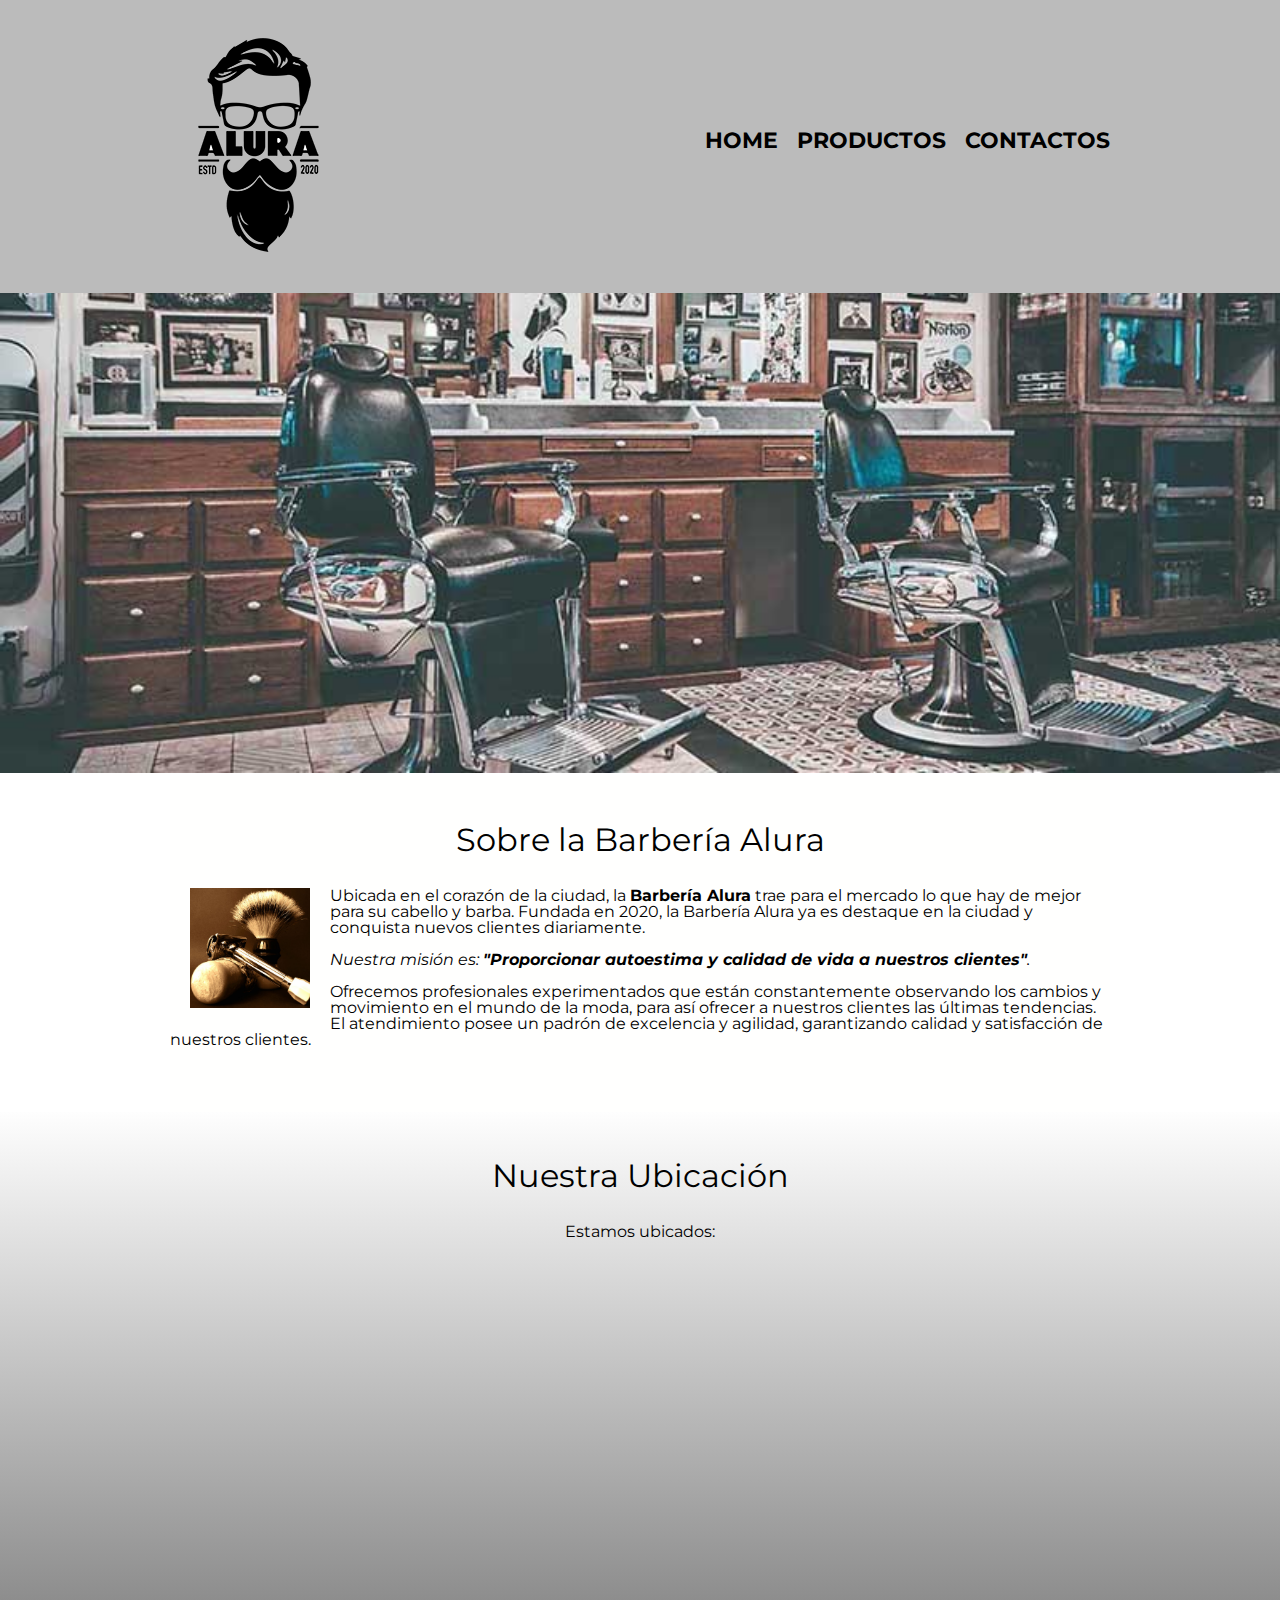
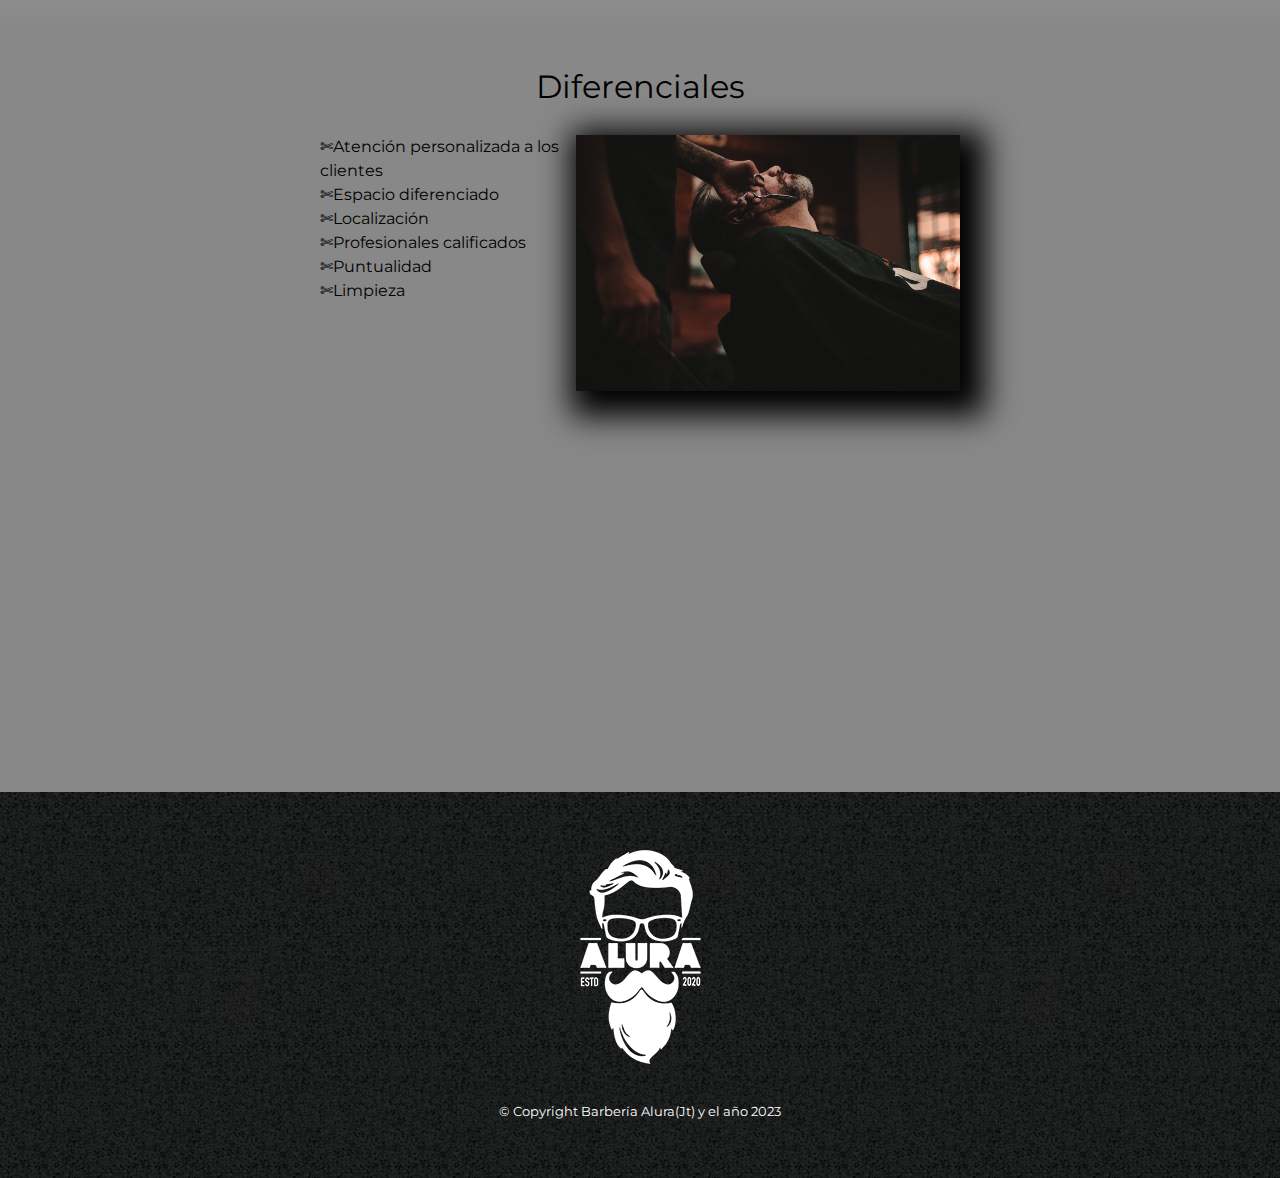
<file: index.html>
<!DOCTYPE html>

<html lang="es">

<head>
  <meta charset="UTF-8" />
  <meta name="viewport" content="width=device-width, initial-scale=1" />

  <title>Barbería Alura</title>
  <link rel="stylesheet" href="/reset.css" />
  <link rel="stylesheet" href="/estilos.css">
  <link rel="preconnect" href="https://fonts.googleapis.com">
  <link rel="preconnect" href="https://fonts.gstatic.com" crossorigin>
  <link href="https://fonts.googleapis.com/css2?family=Montserrat:wght@300&display=swap" rel="stylesheet">
</head>

<body>

  <header>
    <div class="caja">
      <h1>
        <img src="/imagenes/logo.png" alt="Logo de la Barbería" srcset="" />
      </h1>

      <nav>
        <ul class="navegacion">
          <li><a href="/index.html">Home</a></li>
          <li><a href="/productos.html">Productos</a></li>
          <li><a href="/contactos.html">Contactos</a></li>
        </ul>
      </nav>
    </div>
  </header>

  <img class="banner" src="/banner/banner.jpg">


  <main class="formularioMain">

    <section class="principal">

      <h2 class="titulo-principal">Sobre la Barbería Alura</h2>

      <img class="utensilios" src="/imagenes/utensilios.jpg" alt="Utensilios de un barbero.">
      <p>Ubicada en el corazón de la ciudad, la <strong>Barbería Alura</strong> trae para el mercado lo que hay de mejor
        para su cabello y barba. Fundada en 2020, la Barbería Alura ya es destaque en la ciudad y conquista nuevos
        clientes diariamente.</p>

      <p id="mision"><em>Nuestra misión es: <strong>"Proporcionar autoestima y calidad de vida a nuestros
            clientes"</strong>.</em></p>

      <p>Ofrecemos profesionales experimentados que están constantemente observando los cambios y movimiento en el mundo
        de la moda, para así ofrecer a nuestros clientes las últimas tendencias. El atendimiento posee un padrón de
        excelencia y agilidad, garantizando calidad y satisfacción de nuestros clientes.</p>

    </section>

    <section class="mapa">
      <h3 class="titulo-principal">Nuestra Ubicación</h3>
      <p>Estamos ubicados:</p>
      <div class="mapa-contenido">
        <iframe
          src="https://www.google.com/maps/embed?pb=!1m17!1m12!1m3!1d2488.9626768455187!2d-69.9350787825247!3d18.507513839326453!2m3!1f0!2f0!3f0!3m2!1i1024!2i768!4f13.1!3m2!1m1!2zMTjCsDMwJzI4LjkiTiA2OcKwNTYnMDYuOSJX!5e0!3m2!1ses-419!2sdo!4v1684117907052!5m2!1ses-419!2sdo"
          width="100%" height="300" style="border:0;" allowfullscreen="" loading="lazy"
          referrerpolicy="no-referrer-when-downgrade"></iframe>
      </div>

    </section>

    <section class="diferenciales">

      <h3 class="titulo-principal">Diferenciales</h3>

      <div class="contenido-diferenciales">
        <ul class="lista-diferenciales">
          <li class="items">Atención personalizada a los clientes</li>
          <li class="items">Espacio diferenciado</li>
          <li class="items">Localización</li>
          <li class="items">Profesionales calificados</li>
          <li class="items">Puntualidad</li>
          <li class="items">Limpieza</li>
        </ul><img src="/diferenciales/diferenciales.jpg" class="imagen-diferenciales">
      </div>
      <div class="video">

        <iframe width="100%" height="315" src="https://www.youtube.com/embed/tJpyQ-zVe9s?start=3"
          title="YouTube video player" frameborder="0"
          allow="accelerometer; autoplay; clipboard-write; encrypted-media; gyroscope; picture-in-picture; web-share"
          allowfullscreen></iframe>
      </div>


    </section>

  </main>


  <!--Pie-->
  <footer>
    <img src="/imagenes/logo-blanco.png" alt="Logo de la Barbería" />
    <p class="copyright">&copy; Copyright Barbería Alura(Jt) y el año 2023</p>
  </footer>
</body>

</html>


</html>
</file>
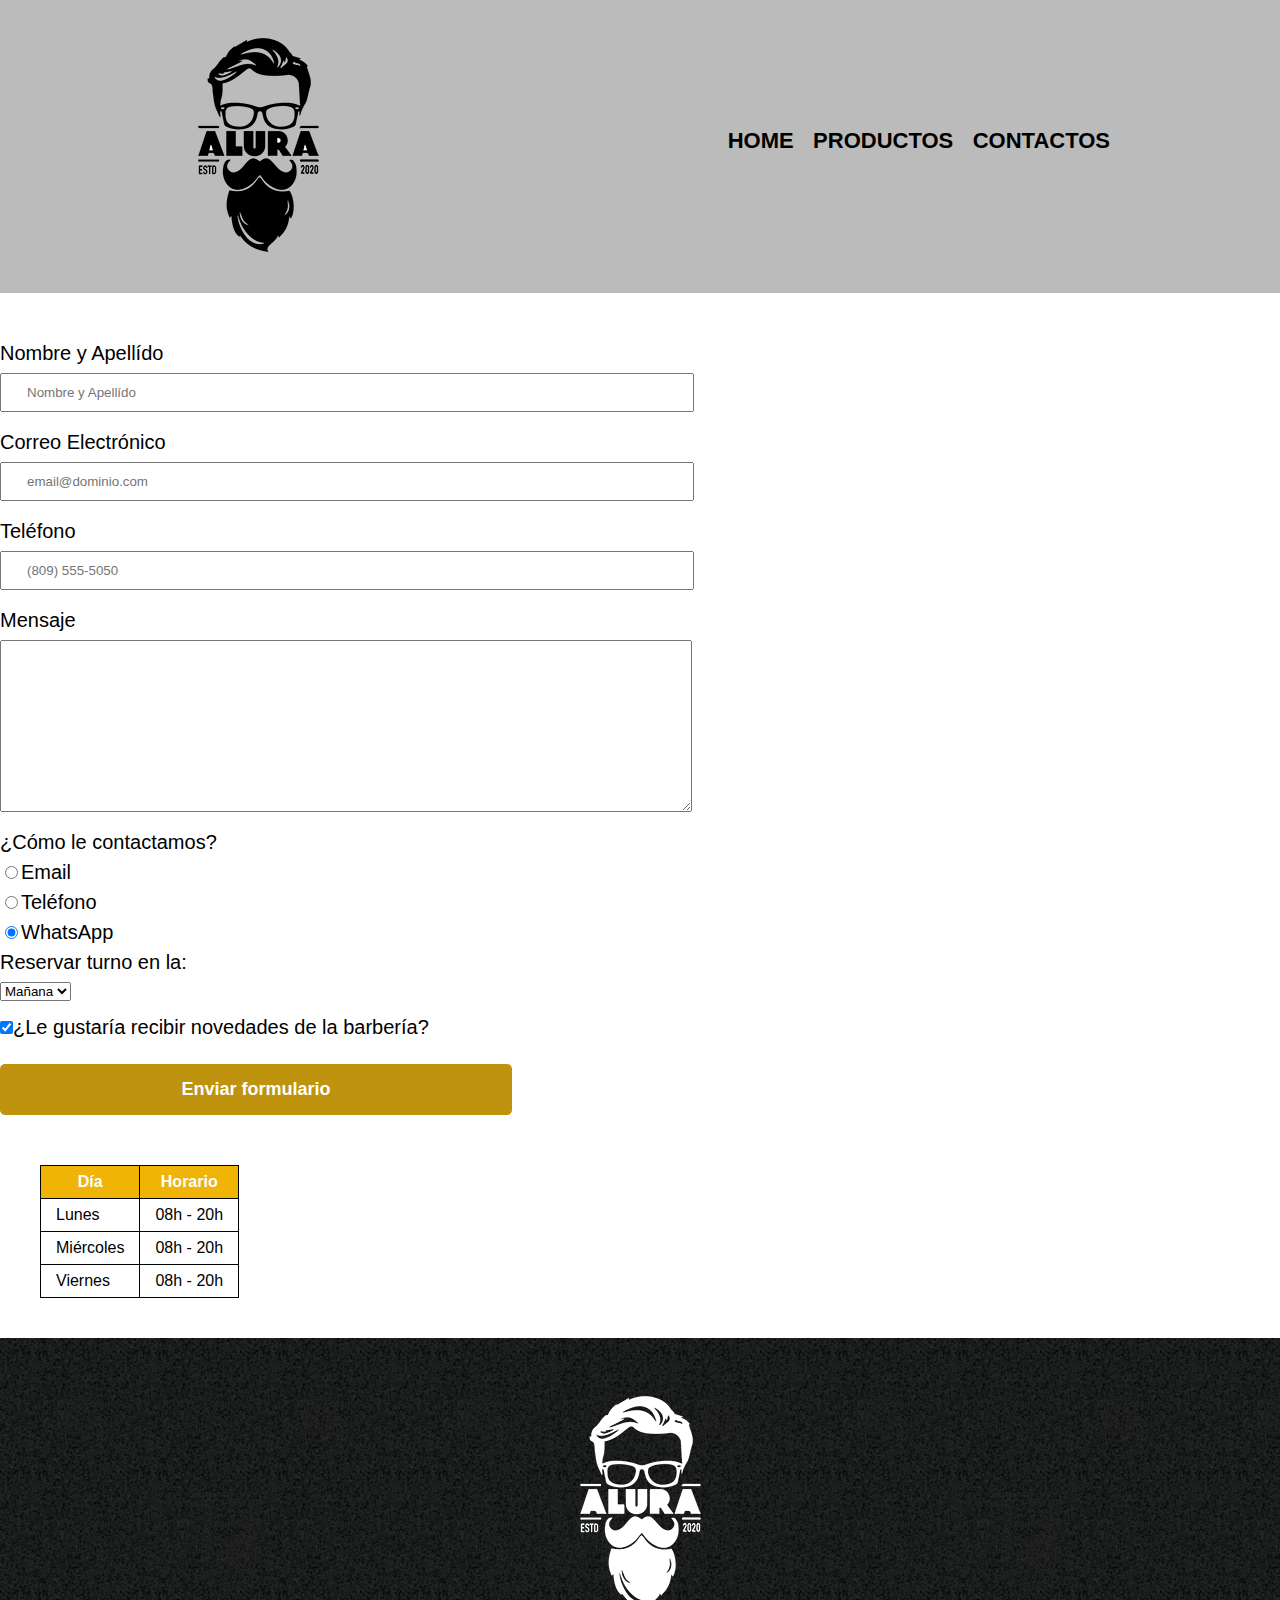
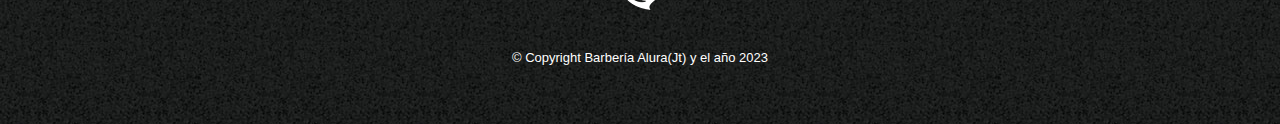
<file: contactos.html>
<!DOCTYPE html>
<html lang="es">
  <head>
    <meta charset="UTF-8" />
    <meta http-equiv="X-UA-Compatible" content="IE=edge" />
    <meta name="viewport" content="width=device-width, initial-scale=1.0" />
    <title>Contacto - BarberMy</title>
    <link rel="stylesheet" href="/reset.css" />
    <link rel="stylesheet" href="/estilos.css" />
  </head>
  <body>
    <!--Encabersado-->
    <header>
      <div class="caja">
        <h1>
          <img src="/imagenes/logo.png" alt="Logo de la Barbería" srcset="" />
        </h1>

        <nav>
          <ul class="navegacion">
            <li><a href="/index.html">Home</a></li>
            <li><a href="/productos.html">Productos</a></li>
            <li><a href="/contactos.html">Contactos</a></li>
          </ul>
        </nav>
      </div>
    </header>

    <main class="formularioMain">
      <form action="">
        <label for="nombreyapellido">Nombre y Apellído</label>
        <input
          type="text"
          id="nombreyapellido"
          class="input-padron"
          required
          placeholder="Nombre y Apellído"
        />

        <label for="correoelectronico">Correo Electrónico</label>
        <input
          type="email"
          id="correoelectronico"
          class="input-padron"
          required
          placeholder="email@dominio.com"
        />

        <label for="telefono">Teléfono</label>
        <input
          type="tel"
          id="telefono"
          class="input-padron"
          required
          placeholder="(809) 555-5050"
        />

        <label for="mensaje">Mensaje</label>
        <textarea
          name="mensaje"
          id="mensaje"
          cols="70"
          rows="10"
          class="input-padron"
          required
        ></textarea>

        <fieldset>
          <legend>¿Cómo le contactamos?</legend>

          <label for="radio-email"
            ><input
              type="radio"
              name="contacto"
              value="email"
              id="radio-email"
            />Email</label
          >

          <label for="telefono-"
            ><input
              type="radio"
              name="contacto"
              value="telefono-"
              id="telefono-"
            />Teléfono</label
          >

          <label for="whatsapp"
            ><input
              type="radio"
              name="contacto"
              value="whatsapp"
              id="whatsapp"
              checked
            />WhatsApp</label
          >
        </fieldset>

        <fieldset>
          <legend>Reservar turno en la:</legend>
          <select>
            <option>Mañana</option>
            <option>Tarde</option>
            <option>Noche</option>
          </select>
        </fieldset>

        <label>
          <input type="checkbox" checked class="checkbox" />¿Le gustaría recibir
          novedades de la barbería?</label
        >
        <input type="submit" value="Enviar formulario" class="enviar" />
      </form>

      <table>
        <thead>
          <tr>
            <th>Día</th>
            <th>Horario</th>
          </tr>
        </thead>

        <tbody>
          <tr>
            <td>Lunes</td>
            <td>08h - 20h</td>
          </tr>
          <tr>
            <td>Miércoles</td>
            <td>08h - 20h</td>
          </tr>
          <tr>
            <td>Viernes</td>
            <td>08h - 20h</td>
          </tr>
        </tbody>
      </table>
    </main>

    <!--Pie-->
    <footer>
      <img src="/imagenes/logo-blanco.png" alt="Logo de la Barbería" />
      <p class="copyright">&copy; Copyright Barbería Alura(Jt) y el año 2023</p>
    </footer>
  </body>
</html>
</file>
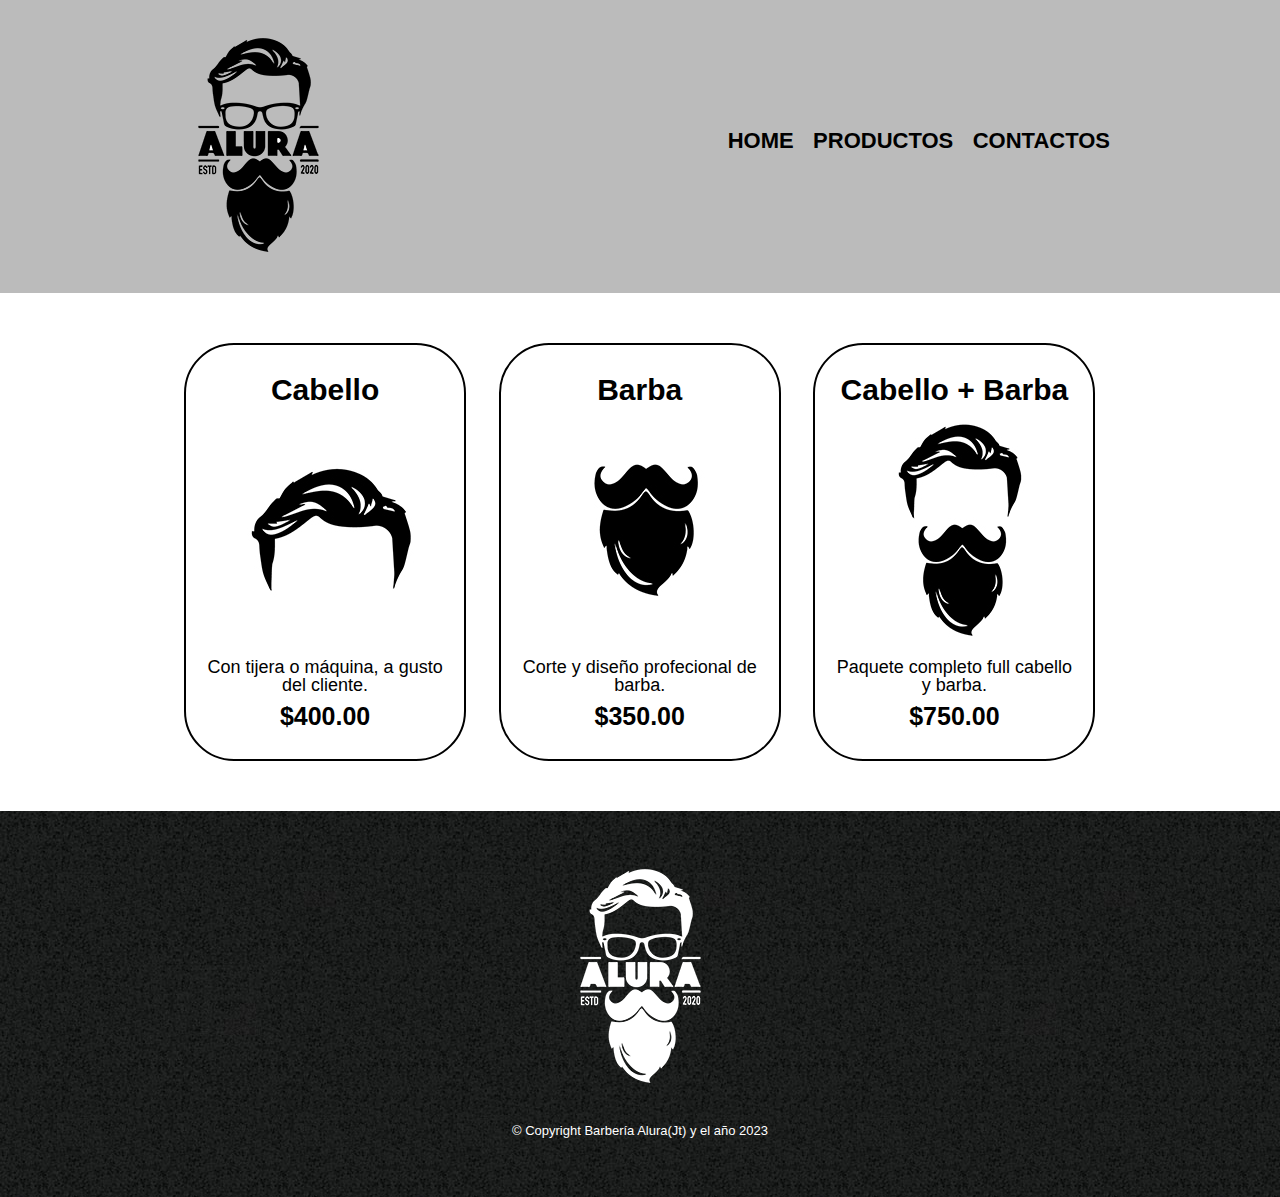
<file: productos.html>
<!DOCTYPE html>
<html lang="en">
  <head>
    <meta charset="UTF-8" />
    <meta http-equiv="X-UA-Compatible" content="IE=edge" />
    <meta name="viewport" content="width=device-width, initial-scale=1.0" />
    <title>BarberMy</title>
    <link rel="stylesheet" href="/reset.css" />
    <link rel="stylesheet" href="/estilos.css" />
  </head>
  <body>
    <!--Encabersado-->
    <header>
      <div class="caja">
        <h1><img src="/imagenes/logo.png" alt="" srcset="" /></h1>

        <nav>
          <ul class="navegacion">
            <li><a href="/index.html">Home</a></li>
            <li><a href="/productos.html">Productos</a></li>
            <li><a href="/contactos.html">Contactos</a></li>
          </ul>
        </nav>
      </div>
    </header>

    <!--Productos de la barbería-->

    <main>
      <ul class="productos">
        <li>
          <h2>Cabello</h2>
          <img src="/imagenes/cabello.jpg" alt="" />
          <p class="p-descripcion">
            Con tijera o máquina, a gusto del cliente.
          </p>
          <p class="p-precios">$400.00</p>
        </li>
        <li>
          <h2>Barba</h2>
          <img src="/imagenes/barba.jpg" alt="" />
          <p class="p-descripcion">Corte y diseño profecional de barba.</p>
          <p class="p-precios">$350.00</p>
        </li>
        <li>
          <h2>Cabello + Barba</h2>
          <img src="/imagenes/cabello+barba.jpg" alt="" />
          <p class="p-descripcion">Paquete completo full cabello y barba.</p>
          <p class="p-precios">$750.00</p>
        </li>
      </ul>
    </main>

    <!--Pie-->
    <footer>
      <img src="/imagenes/logo-blanco.png" alt="" />
      <p class="copyright">&copy; Copyright Barbería Alura(Jt) y el año 2023</p>
    </footer>
  </body>
</html>
</file>
<file: estilos.css>
body {
  font-family: "Montserrat", sans-serif;
}
header {
  background-color: #bbbbbb;
  padding: 20px 0;
}

.caja {
  width: 940px;
  position: relative;
  margin: 0 auto;
}

nav {
  position: absolute;
  top: 110px;
  right: 0;
}

nav li {
  display: inline;
  margin: 0 0 0 15px;
}

nav a {
  text-transform: uppercase;
  color: #000000;
  font-weight: bold;
  font-size: 22px;
  text-decoration: none;
}

nav a:hover {
  color: #bf930d;
  text-decoration: overline;
}

.productos {
  width: 940px;
  margin: 0 auto;
  padding: 50px;
}

.productos li {
  display: inline-block;
  text-align: center;
  width: 30%;
  vertical-align: top;
  margin: 0 1.5%;
  padding: 30px 20px;
  box-sizing: border-box;
  border: 2px solid #000000;
  border-radius: 50px;
}

.productos li:hover {
  border-color: #bf930d;
}

.productos li:active {
  border-color: #1047ef;
}

.productos h2 {
  font-size: 30px;
  font-weight: bolder;
}

.productos li:hover h2 {
  font-size: 33px;
}

.p-descripcion {
  font-size: 18px;
}

.p-precios {
  font-size: 25px;
  font-weight: bold;
  margin-top: 10px;
}

footer {
  text-align: center;
  background: url(imagenes/bg.jpg);
  padding: 40px;
}

.copyright {
  color: #ffffff;
  font-size: 13px;
  margin: 20px;
}

form {
  margin: 50px 0;
}

form label,
form legend {
  display: block;
  font-size: 20px;
  margin: 0 0 10px;
}

.input-padron {
  display: block;
  margin: 0 0 20px;
  padding: 10px 25px;
  width: 50%;
}
.checkbox {
  margin: 20px 0;
}

.enviar {
  width: 40%;
  padding: 15px 0;
  font-size: 18px;
  font-weight: bold;
  color: white;
  background: #bf930d;
  border: none;
  border-radius: 5px;
  transition: 1s;
  cursor: pointer;
}

.enviar:hover {
  background: #efb405;
  transform: scale(1.2);
}

.enviar:active {
  background: #08a747;
}

table {
  margin: 40px 40px;
}

thead {
  background: #efb405;
  color: white;
  font-weight: bold;
}

td,
th {
  border: 1px solid #000000;
  padding: 8px 15px;
}

/* Css para la pagina home*/

.banner {
  width: 100%;
}

.principal {
  padding: 3em 0;
  background: #fffffe;
  width: 940px;
  margin: 0 auto;
}

.titulo-principal {
  text-align: center;
  font-size: 2em;
  margin: 0 0 1em;
  clear: left;
}

.principal p {
  margin: 0 0 1em;
}
.principal strong {
  font-weight: bold;
}

.principal em {
  font-style: italic;
}

.utensilios {
  width: 120px;
  float: left;
  margin: 0 20px 20px;
}

.mapa {
  padding: 3em 0;
  background: linear-gradient(#fefefe, #888888);
}
.mapa p {
  margin: 0 0 2em;
  text-align: center;
}

.mapa-contenido {
  width: 940px;
  margin: 0 auto;
}
.contenido-diferenciales {
  width: 640px;
  margin: 0 auto;
}

.diferenciales {
  padding: 3em 0;
  background: #888888;
}

.lista-diferenciales {
  width: 40%;
  display: inline-block;
  vertical-align: top;
}
.imagen-diferenciales {
  width: 60%;
  transition: 400ms;
  box-shadow: 10px 10px 30px 15px #000000;
}

.imagen-diferenciales:hover {
  opacity: 0.3;
}
.items {
  line-height: 1.5;
}

.items::before {
  content: "✄";
}

.video {
  width: 560px;
  margin: 1em auto;
}

@media screen and (max-width: 480px) {
  h1 {
    text-align: center;
  }
  nav,
  .p-descripcion,
  .p-precios {
    position: static;
  }
  .caja,
  .principal,
  .mapa-contenido,
  .contenido-diferenciales,
  .video,
  .productos {
    width: auto;
  }
  .lista-diferenciales,
  .imagen-diferenciales {
    width: 100%;
  }
}
</file>
